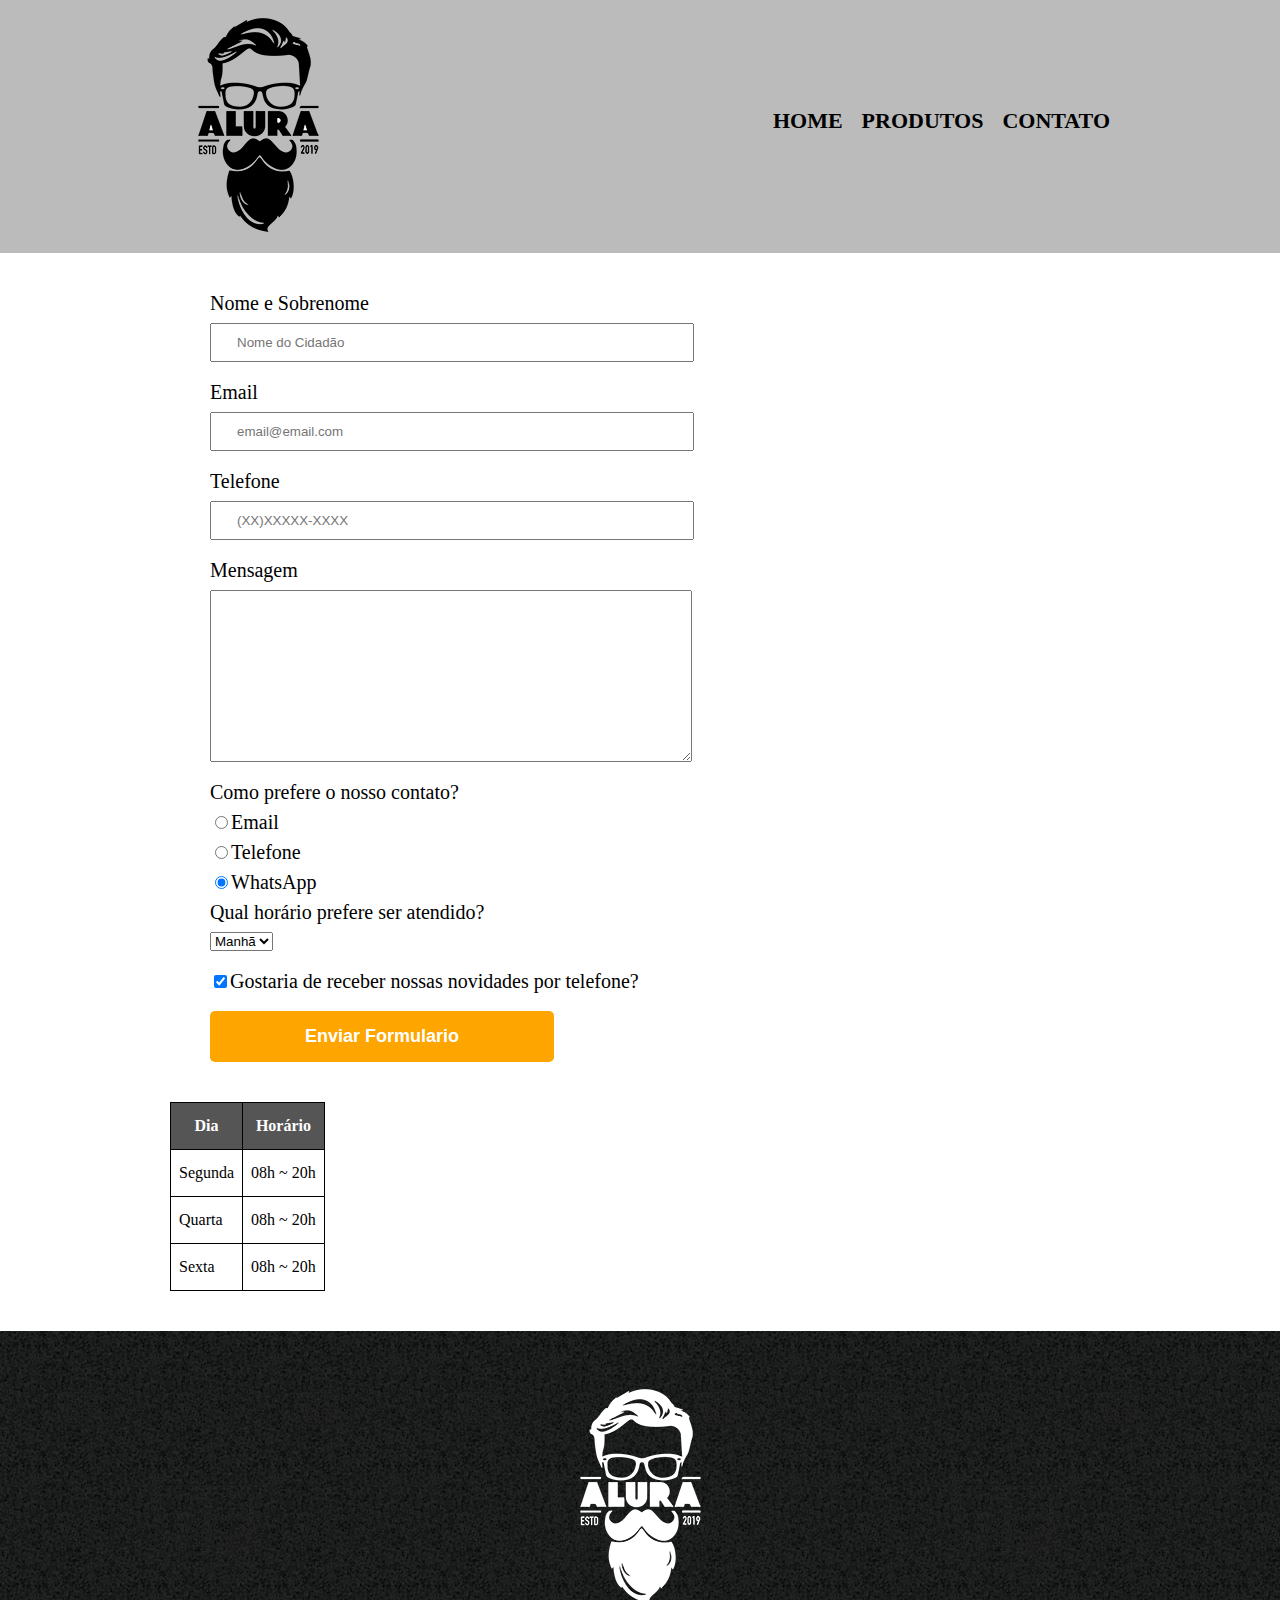
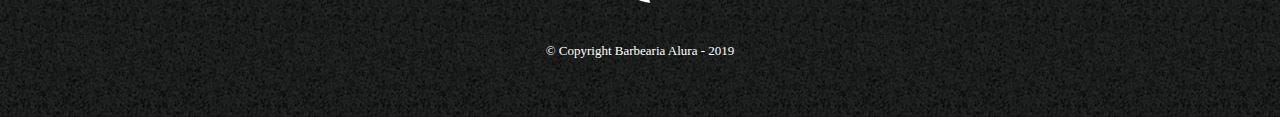
<file: src/contato/index.html>
<!DOCTYPE html>
<html>

<head>
  <meta charset="UTF-8">
  <title>Contato - Barbearia Alura</title>
  <link rel="stylesheet" href="../reset.css">
  <link rel="stylesheet" href="style.css">
</head>

<body>
  <header>
    <div class="caixa">
      <h1><img src="../../imagens/logo.png" alt="logo da Barbearia Alura"></h1>
      <nav>
        <ul>
          <li><a href="../home/index.html">Home</a></li>
          <li><a href="../produtos/index.html">Produtos</a></li>
          <li><a href="../contato/index.html">Contato</a></li>
        </ul>
      </nav>
    </div>
  </header>

  <main>
    <form>
      <label for="nomesobrenome">Nome e Sobrenome</label>
      <input type="text" id="nomesobrenome" placeholder="Nome do Cidadão" class="input-padrao" required>

      <label for="nomesobrenome">Email</label>
      <input type="email" id="email" placeholder="email@email.com" class="input-padrao" required>

      <label for="telefone">Telefone</label>
      <input type="tel" id="telefone" placeholder="(XX)XXXXX-XXXX" class="input-padrao" required>

      <label for="mensagem">Mensagem</label>
      <textarea cols="70" rows="10" id="mensagem" class="input-padrao" required></textarea>

      <fieldset>
        <legend>Como prefere o nosso contato?</legend>
        <label for="radio-email"><input type="radio" name="contato" value="email" id="radio-email">Email</label>


        <label for="radio-telefone"><input type="radio" name="contato" value="telefone"
            id="radio-telefone">Telefone</label>


        <label for="radio-whatsapp"><input type="radio" name="contato" value="whatsapp" id="radio-whatsapp"
            checked>WhatsApp</label>

      </fieldset>

      <fieldset>
        <legend>Qual horário prefere ser atendido?</legend>
        <select>
          <option>Manhã</option>
          <option>Tarde</option>
          <option>Noite</option>
        </select>
      </fieldset>


      <label class="checkbox"><input type="checkbox" checked>Gostaria de receber nossas novidades por telefone?</label>


      <input type="submit" value="Enviar Formulario" class='enviar'>
    </form>

    <table>
      <thead>
        <tr>
          <th>Dia</th>
          <th>Horário</th>
        </tr>
      </thead>
      <tbody>
        <tr>
          <td>Segunda</td>
          <td>08h ~ 20h</td>
        </tr>
        <tr>
          <td>Quarta</td>
          <td>08h ~ 20h</td>
        </tr>
        <tr>
          <td>Sexta</td>
          <td>08h ~ 20h</td>
        </tr>
      </tbody>
      <!-- <tfoot>
        <tr>
          <tf>Rodapé</tf>
        </tr>
      </tfoot> -->
    </table>

  </main>

  <footer>
    <img src="../../imagens/logo-branco.png" alt="logo da Barbearia Alura">
    <p class="copyright">&copy; Copyright Barbearia Alura - 2019</p>
  </footer>
</body>

</html>


<!-- A tag table, que representa a tabela
A tag tr, que representa a linha da tabela
A tag td, que representa a célula da tabela
A tag thead, que representa o cabeçalho da tabela
A tag tbody, que representa o corpo da tabela
A tag th, que representa a célula do cabeçalho da tabela
A tag tfoot, que representa o rodapé da tabela
A tag tf, que representa a célula do rodapé da tabela -->
</file>
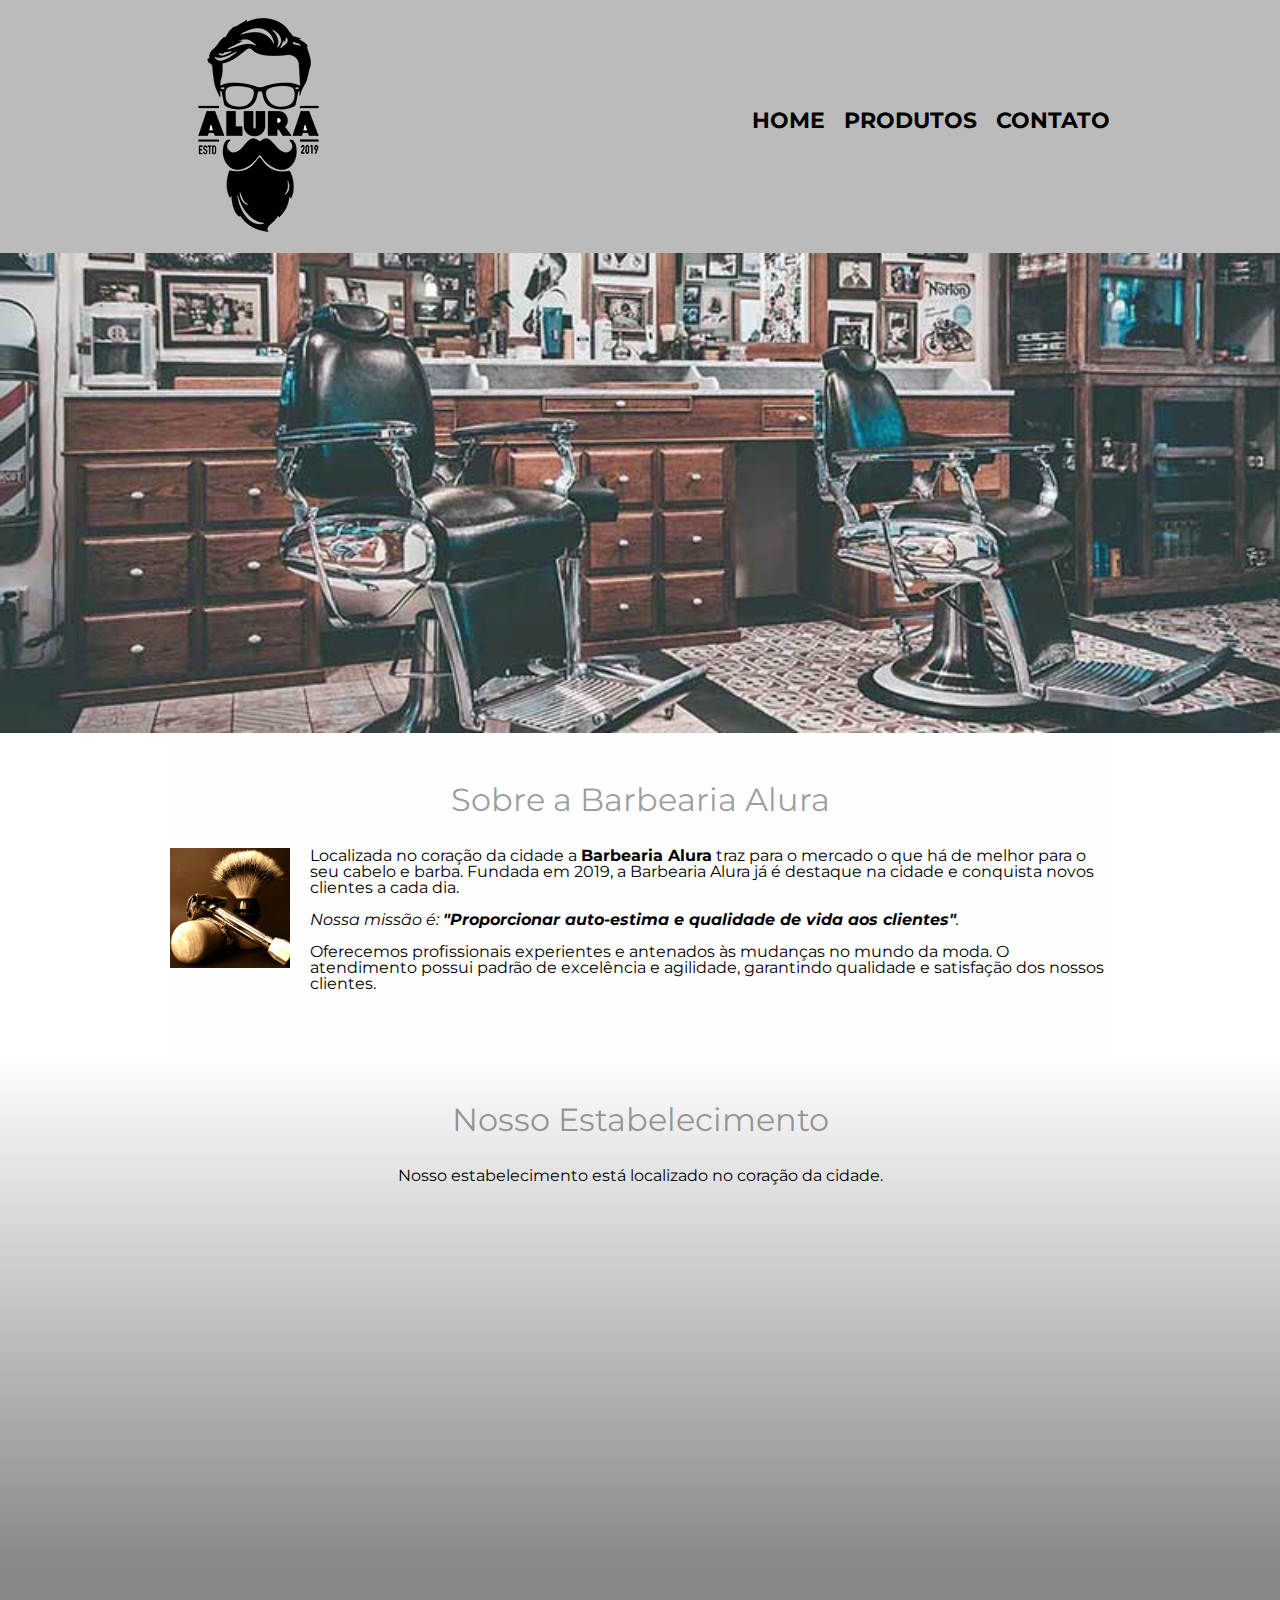
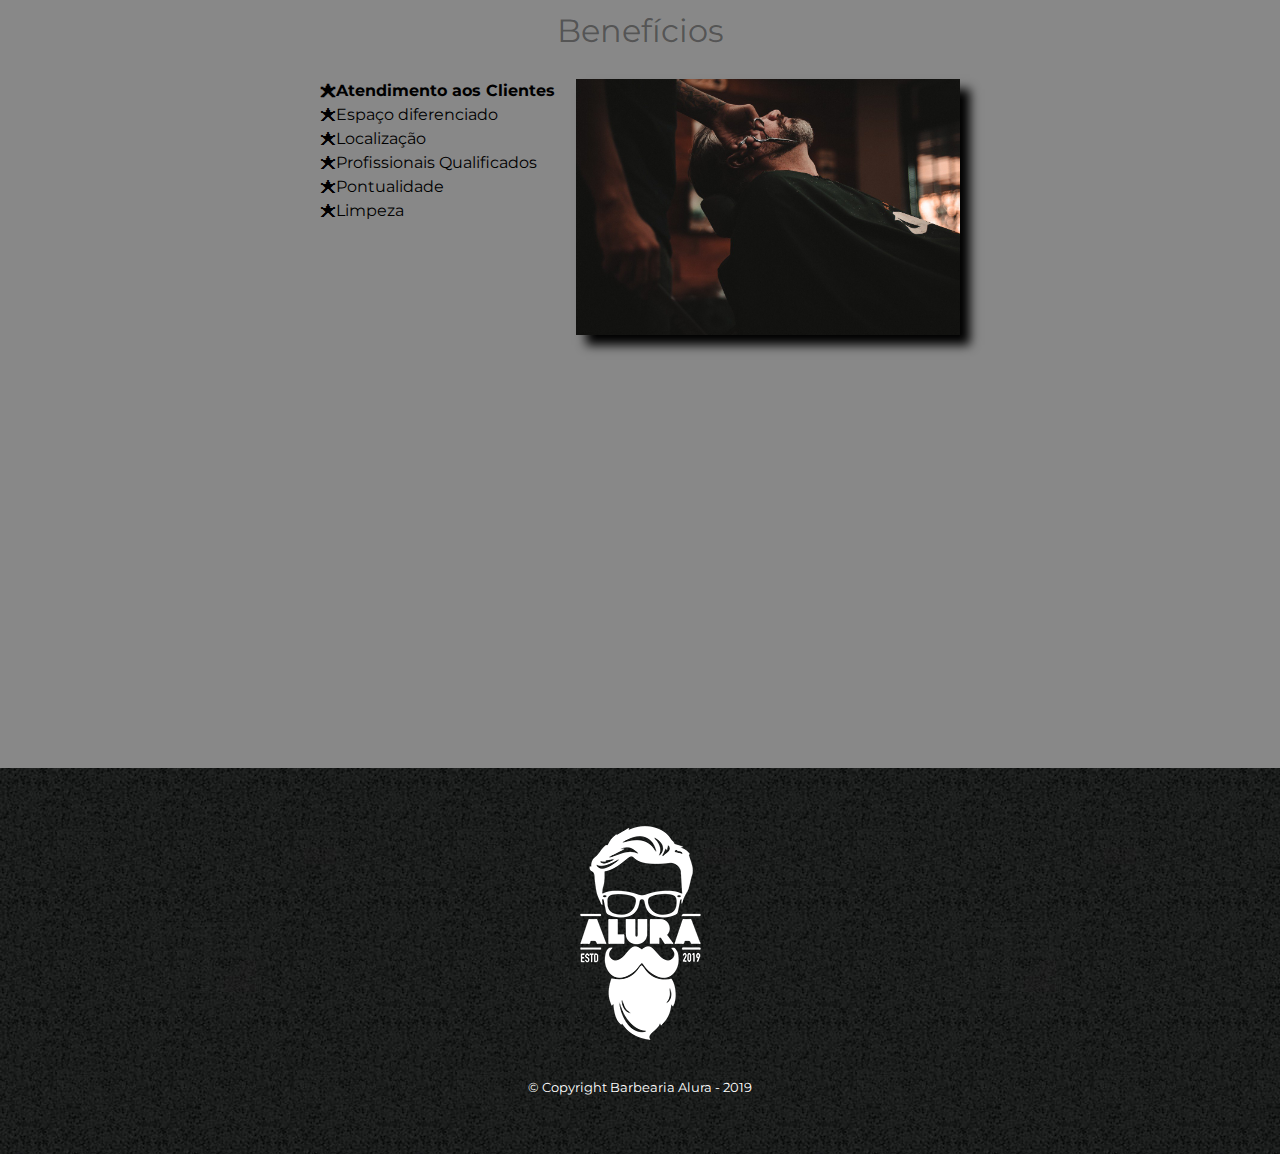
<file: src/home/index.html>
<!DOCTYPE html>
<html lang="pt-br">

<head>
	<meta charset="UTF-8">
	<meta name="viewport" content="width=device-width">
	<title>Barbearia Alura</title>
	<link rel="stylesheet" href="../reset.css">
	<link rel="stylesheet" href="style.css">
	<link href="https://fonts.googleapis.com/css?family=Montserrat&display=swap" rel="stylesheet">
</head>

<body>
	<header>
		<div class="caixa">
			<h1><img src="../../imagens/logo.png" alt="logo da Barbearia Alura"></h1>
			<nav>
				<ul>
					<li><a href="../home/index.html">Home</a></li>
					<li><a href="../produtos/index.html">Produtos</a></li>
					<li><a href="../contato/index.html">Contato</a></li>
				</ul>
			</nav>
		</div>
	</header>
	<img class="banner" src="../../imagens/banner.jpg">
	<main>
		<section class="principal">
			<h2 class="titulo-principal">Sobre a Barbearia Alura</h2>

			<img class="utensilios" src="../../imagens/utensilios.jpg" alt="Utensilios de um barbeiro.">

			<p>Localizada no coração da cidade a <strong>Barbearia Alura</strong> traz para o mercado o que há de melhor
				para
				o
				seu cabelo e barba. Fundada em 2019, a Barbearia Alura já é destaque na cidade e conquista novos clientes a
				cada
				dia.</p>

			<p id="missao"><em>Nossa missão é: <strong>"Proporcionar auto-estima e qualidade de vida aos
						clientes"</strong>.</em></p>

			<p>Oferecemos profissionais experientes e antenados às mudanças no mundo da moda. O atendimento possui padrão de
				excelência e agilidade, garantindo qualidade e satisfação dos nossos clientes.</p>
		</section>

		<section class="mapa">
			<h3 class="titulo-principal">Nosso Estabelecimento</h3>
			<p>Nosso estabelecimento está localizado no coração da cidade.</p>
			<div class="mapa-conteudo">
				<iframe
				src="https://www.google.com/maps/embed?pb=!1m18!1m12!1m3!1d1359.663834278205!2d-47.382691470500305!3d-20.53776029137217!2m3!1f0!2f0!3f0!3m2!1i1024!2i768!4f13.1!3m3!1m2!1s0x94b0a748270019e9%3A0x2c11dae4f245d6b1!2sMagazine%20Luiza%20HB1099%2F%20Luiza%20Labs!5e0!3m2!1sen!2sbr!4v1576534114360!5m2!1sen!2sbr"
				width="100%" height="300" frameborder="0" style="border:0;" allowfullscreen=""></iframe>
			</div>
		</section>

		<section class="beneficios">
			<h3 class="titulo-principal">Benefícios</h3>
			<div class="conteudo-beneficios">
				<ul class="lista-beneficios">
					<li class="itens">Atendimento aos Clientes</li>
					<li class="itens">Espaço diferenciado</li>
					<li class="itens">Localização</li>
					<li class="itens">Profissionais Qualificados</li>
					<li class="itens">Pontualidade</li>
					<li class="itens">Limpeza</li>
				</ul><img src="../../imagens/beneficios.jpg" class="imagem-beneficios">
			</div>

			<div class="video">
				<iframe width="100%" height="315" src="https://www.youtube.com/embed/wcVVXUV0YUY" frameborder="0"
					allow="accelerometer; autoplay; encrypted-media; gyroscope; picture-in-picture" allowfullscreen></iframe>
			</div>
		</section>
	</main>

	<footer>
		<img src="../../imagens/logo-branco.png" alt="logo da Barbearia Alura">
		<p class="copyright">&copy; Copyright Barbearia Alura - 2019</p>
	</footer>
</body>

</html>
</file>
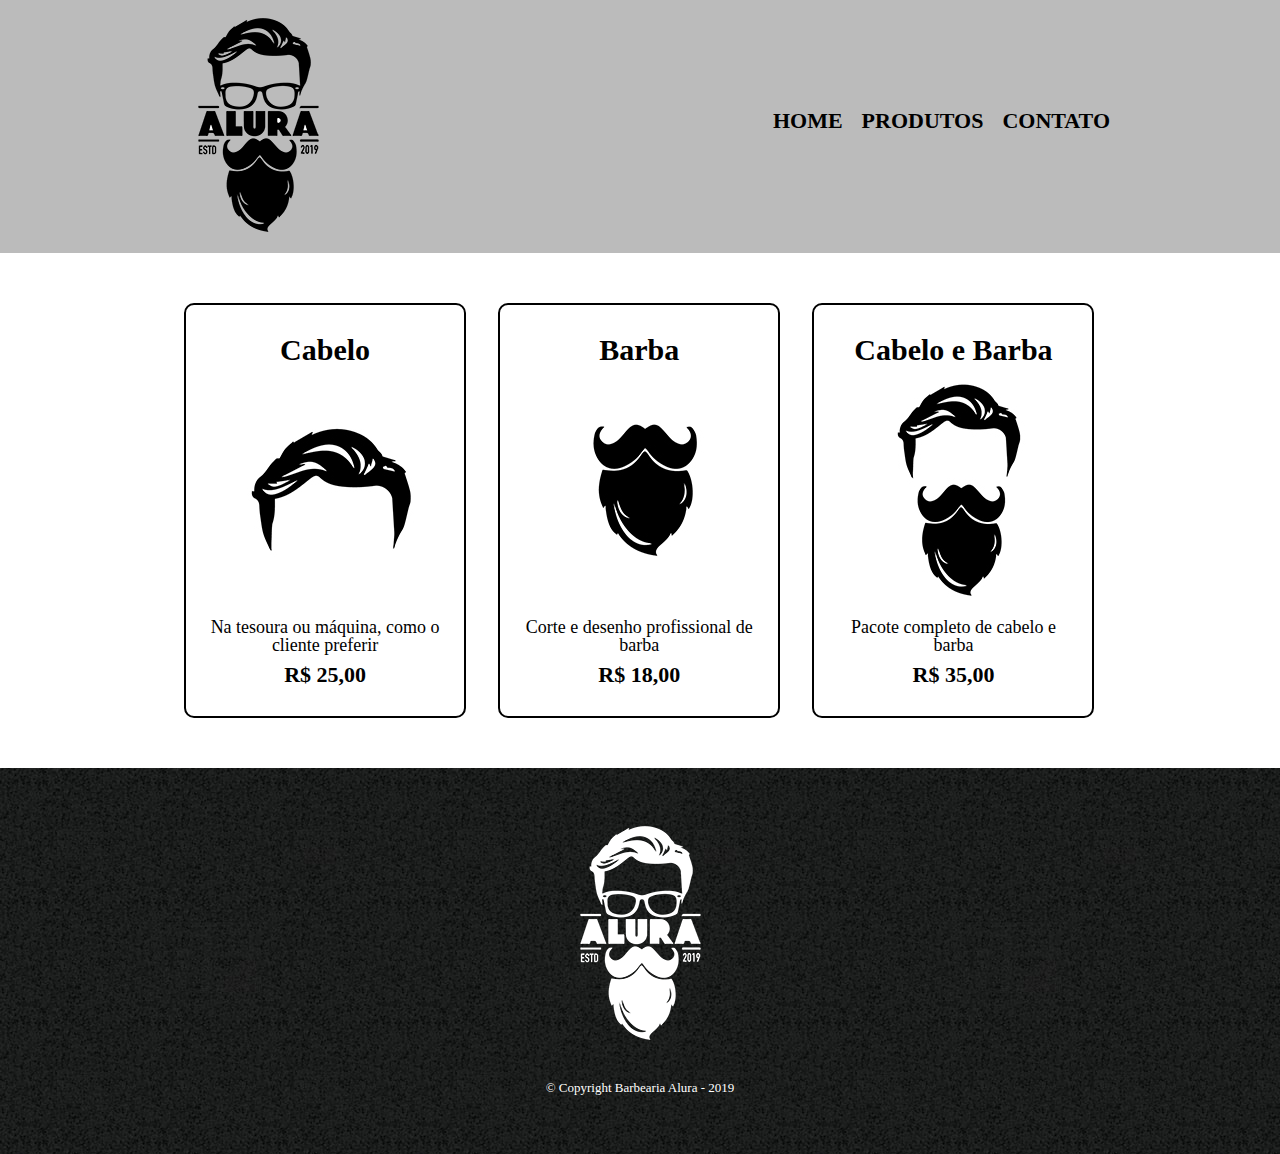
<file: src/produtos/index.html>
<!DOCTYPE html>
<html lang="pt-br">

<head>
  <meta charset="UTF-8">
  <title>Produtos - Barbearia Alura</title>
  <link rel="stylesheet" href="../reset.css">
  <link rel="stylesheet" href="style.css">
</head>

<body>
  <header>
    <div class="caixa">
      <h1><img src="../../imagens/logo.png" alt="logo da Barbearia Alura"></h1>
      <nav>
        <ul>
          <li><a href="../home/index.html">Home</a></li>
          <li><a href="../produtos/index.html">Produtos</a></li>
          <li><a href="../contato/index.html">Contato</a></li>
        </ul>
      </nav>
    </div>
  </header>

  <main>
    <ul class='produtos'>
      <li>
        <h2>Cabelo</h2>
        <img src="../../imagens/cabelo.jpg">
        <p class='produto-descricao'>Na tesoura ou máquina, como o cliente preferir</p>
        <p class='produto-preco'>R$ 25,00</p>
      </li>
      <li>
        <h2>Barba</h2>
        <img src="../../imagens/barba.jpg">
        <p class='produto-descricao'>Corte e desenho profissional de barba</p>
        <p class='produto-preco'>R$ 18,00</p>
      </li>
      <li>
        <h2>Cabelo e Barba</h2>
        <img src="../../imagens/cabelo+barba.jpg">
        <p class='produto-descricao'>Pacote completo de cabelo e barba</p>
        <p class='produto-preco'>R$ 35,00</p>
      </li>
    </ul>
  </main>

  <footer>
    <img src="../../imagens/logo-branco.png" alt="logo da Barbearia Alura">
    <p class="copyright">&copy; Copyright Barbearia Alura - 2019</p>
  </footer>

</body>

</html>
</file>
<file: src/contato/style.css>
header {
  background: #BBB;
}

.caixa {
  position: relative;
  width: 940px;
  margin: 0 auto;
}

nav {
  position: absolute;
  /*Vc conesegue posicionar onde vc quiser */
  top: 110px;
  right: 0;
}

nav li {
  display: inline;
  /*Deixa alinha na vertical os items do menu*/
  margin: 0 0 0 15px;
}

nav a {
  text-transform: uppercase;
  /*Transforma texto em UPPERCASE*/
  color: #000;
  font-weight: bold;
  font-size: 22px;
  text-decoration: none;
}

nav a:hover {
  color: #C78C19;
  text-decoration: underline;
}

main {
  width: 940px;
  margin: 0 auto;
}

form {
  margin: 40px;
}

form label,
form legend {
  display: block;
  /*Utilizamos display:block para que o elemento ocupe a linha toda e jogo o proxo para baixo dele*/
  font-size: 20px;
  margin: 0 0 10px;
}

.input-padrao {
  display: block;
  margin: 0 0 20px;
  padding: 10px 25px;
  width: 50%;
}

.checkbox {
  margin: 20px 0;
}

.enviar {
  width: 40%;
  padding: 15px 0;
  background: orange;
  color: white;
  font-weight: bold;
  font-size: 18px;
  border: none;
  border-radius: 5px;
  transition: 1s all;
  /*TRANSITION -> Tempo para transformação do HOVER e em qual propriedade se aplicara a transformação*/
  cursor: pointer;
}

.enviar:hover {
  background: darkorange;
  transform: scale(1.2);
  /*SCALE -> Aumenta em uma porcentagem o elemento ou diminui */
  transform: rotate(360deg);
  /*ROTATE ->Utilizado para girar o componente em uma quantidade de graus */
}

table {
  margin: 20px 0 40px;
}

thead {
  background: #555555;
  color: white;
  font-weight: bold;
}

td,
th {
  border: 1px solid #000000;
  padding: 15px 8px;
}


footer {
  text-align: center;
  background: url("../../imagens/bg.jpg");
  padding: 40px 0;
}

.copyright {
  color: #FFF;
  font-size: 13px;
  margin: 20px 0;
}
</file>
<file: src/home/style.css>
body {
	font-family: 'Montserrat', sans-serif;
}

header {
	background: #BBB;
}

.caixa {
	position: relative;
	width: 940px;
	margin: 0 auto;
}

nav {
	position: absolute;
	/*Vc conesegue posicionar onde vc quiser */
	top: 110px;
	right: 0;
}

nav li {
	display: inline;
	/*Deixa alinha na vertical os items do menu*/
	margin: 0 0 0 15px;
}

nav a {
	text-transform: uppercase;
	/*Transforma texto em UPPERCASE*/
	color: #000;
	font-weight: bold;
	font-size: 22px;
	text-decoration: none;
}

nav a:hover {
	color: #C78C19;
	text-decoration: underline;
}

main {
	position: relative;
}

.banner {
	width: 100%;
}

.titulo-principal {
	text-align: center;
	font-size: 2em;
	/*EM siginifica o dobro do tamanho padrão*/
	margin: 0 0 1em;
	clear: left;
	/* Utilizamos o rgba para ter um valor para sua opacidade */
	color: rgba(0,0,0,0.4);
	/* Utilizamos text-shadow para colocar sombras em palavras */
	/* text-shadow: 2px 2px 2px #FFFFFF; */
}

.titulo-principal::first-letter {
	/* Seleciona a primeira letra da frase */
	/* font-weight: bold; */
}

.titulo-principal::before{
	/* Insere algo antes da frase */
	/* content: "[ "; */
}

.titulo-principal::after{
	/* Insere algo depois da frase */
	/* content: " ]"; */
}

p::first-line {
	/* Seleciona a linha e insere suas parametrizações */
	/* font-style: italic; */
}

.principal {
	padding: 3em 0;
	background: #FEFEFE;
	width: 940px;
	margin: 0 auto;
}

.principal p {
	margin: 0 0 1em;
}

.principal strong {
	font-weight: bold;
}

.principal em {
	font-style: italic;
}

.utensilios {
	width: 120px;
	float: left;
	margin: 0 20px 20px 0;
}

.mapa {
	padding: 3em 0;
	background: linear-gradient(#FEFEFE, #888888);
}

.mapa-conteudo {
	width: 940px;
	margin: 0 auto;
}

.mapa p {
	margin: 0 0 2em;
	text-align: center;
}

.beneficios {
	padding: 3em 0;
	background: #888888;
	/* Utilizamos inset para colocar uma sombra interna em um componente */
	/* box-shadow: inset 0 0 30px #FF0000; */
}

.conteudo-beneficios {
	width: 640px;
	margin: 0 auto;
}

.lista-beneficios {
	width: 40%;
	display: inline-block;
	vertical-align: top;
}

.itens {
	line-height: 1.5;
}

.itens:first-child {
	font-weight: bold;
}

.itens::before{
	content: "🟊";
}

/* :first-child => Seleciona o primeiro elemento da lista */
/* :last-child => Seleciona o ultimo elemento da lista */
/* :nth-child(4) => Seleciona a index do elemento informado da lista */
/* :nth-child(2n) => Seleciona todos os elementos pares */

.imagem-beneficios {
	width: 60%;
	opacity: 1;
	transition: 500ms;
	/* utilizamos o box-shadow para colcoar uma sombra sobre o elemento onde na ordem é inserido os px do eixo X e depois o eixo Y
	a opacidade da borda em PX e depois o tamanho da borda. Ela permite que voce insira mais de uma borda */
	box-shadow: 10px 10px 10px 0 #000000;
}

.imagem-beneficios:hover{
	opacity: 0.3;
}

.video {
	width: 560px;
	margin: 2em auto;
}

main > p {
	/* Selecionamos todos os p que são filhos diretos do main */
	/* background: red; */
}

img + p {
	/* Selecionamos só o p que vem depois de uma imagem, atribnuto irmão */
	/* background: blue; */
}

img ~ p {
	/* Selecionamos todos os p que vem depois de uma imagem */
	/* background: blue; */
}

.principal p:not(#missao){
	/* Seleciona todos os p que não tem o id #missao */
	/* background: coral; */
}

footer {
	text-align: center;
	background: url("../../imagens/bg.jpg");
	padding: 40px 0;
}

.copyright {
	color: #FFF;
	font-size: 13px;
	margin: 20px 0;
}


/*
Seletores avançados CSS

Seletor >, para acessar os filhos de determinado elemento. Por exemplo, para acessar todos os p dentro de main:
main > p {
}

Seletor +, para acessar o primeiro irmão de determinado elemento. Por exemplo, para acessar o primeiro p após um img:
img + p {
}

Seletor ~, para acessar todos os irmãos de determinado elemento. Por exemplo, para acessar todos os p após um img:
img ~ p {
}

Seletor not, para acessar os elementos, exceto algum. Por exemplo, para acessar todos os p dentro de main, exceto o p que tem id missao:
main p:not(#missao) {
}

Como fazer contas com CSS, com a propriedade calc */

/* Utilizamos o @media para saber o tamanho da tela e resscrever uma configuração personalizada para cada tamanho */
@media screen and (max-width: 480px) {
	.caixa, .principal, .conteudo-beneficios, .mapa-conteudo, .video {
			width: auto;
	}

	h1 {
			text-align: center;
	}

	nav {
			position: static;
	}

	.lista-beneficios, .imagem-beneficios {
			width: 100%;
	}
}
</file>
<file: src/produtos/style.css>
header {
  background: #BBB;
}

.caixa {
  position: relative;
  width: 940px;
  margin: 0 auto;
}

nav {
  position: absolute;
  /*Vc conesegue posicionar onde vc quiser */
  top: 110px;
  right: 0;
}

nav li {
  display: inline;
  /*Deixa alinha na vertical os items do menu*/
  margin: 0 0 0 15px;
}

nav a {
  text-transform: uppercase;
  /*Transforma texto em UPPERCASE*/
  color: #000;
  font-weight: bold;
  font-size: 22px;
  text-decoration: none;
}

nav a:hover {
  color: #C78C19;
  text-decoration: underline;
}

.produtos {
  width: 940px;
  margin: 0 auto;
  padding: 50px 0;
}

.produtos li {
  display: inline-block;
  /*Mantem o tamanho do seu conteudo, mas regulavel*/
  text-align: center;
  width: 30%;
  vertical-align: top;
  margin: 0 1.5%;
  padding: 30px 20px;
  box-sizing: border-box;
  /*Define que o tamanho do width sempre sera o valor passado independente do padding indicado*/
  /* border-color: #000;
  border-width: 2px;        Propriedades avulsas
  border-style: solid; */
  border: 2px solid #000;
  border-radius: 10px;
}

.produtos li:hover {
  border-color: #C78C19;
}

.produtos li:active {
  border-color: #088C19;
}

.produtos li:hover h2 {
  font-size: 34px;
}

.produtos h2 {
  font-size: 30px;
  font-weight: bold;
}

.produto-descricao {
  font-size: 18px;
}

.produto-preco {
  font-size: 22px;
  font-weight: bold;
  margin-top: 10px;
}

footer {
  text-align: center;
  background: url("../../imagens/bg.jpg");
  padding: 40px 0;
}

.copyright {
  color: #FFF;
  font-size: 13px;
  margin: 20px 0;
}
</file>
